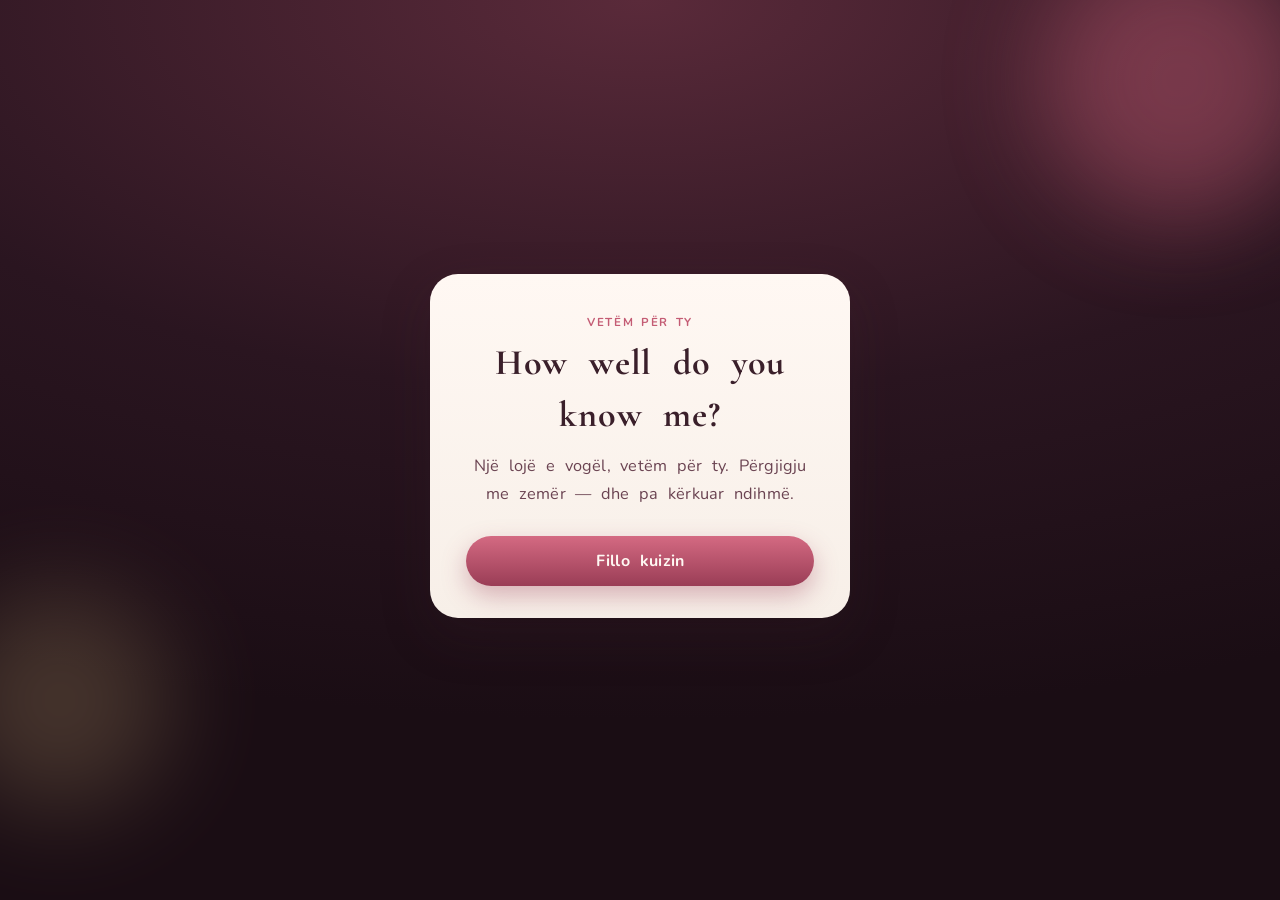
<file: know-me-quiz/index.html>
<!DOCTYPE html>
<html lang="sq">
  <head>
    <meta charset="UTF-8" />
    <meta name="viewport" content="width=device-width, initial-scale=1, viewport-fit=cover" />
    <meta name="theme-color" content="#3a1f2a" />
    <title>How well do you know me?</title>
    <link rel="preconnect" href="https://fonts.googleapis.com" />
    <link rel="preconnect" href="https://fonts.gstatic.com" crossorigin />
    <link
      href="https://fonts.googleapis.com/css2?family=Cormorant+Garamond:ital,wght@0,600;0,700;1,600;1,700&family=Nunito:wght@400;600;700&display=swap"
      rel="stylesheet"
    />
    <link rel="stylesheet" href="styles.css" />
  </head>
  <body>
    <div class="sky" aria-hidden="true">
      <div class="glow glow-a"></div>
      <div class="glow glow-b"></div>
      <div class="hearts" id="hearts"></div>
    </div>

    <main class="shell">
      <section class="card" id="screen-start">
        <p class="kicker words" id="kicker">për ty</p>
        <h1 class="words" id="title">How well do you know me?</h1>
        <p class="lede words" id="intro"></p>
        <button type="button" class="btn primary words" id="btn-start">Fillo kuizin</button>
      </section>

      <section class="card hidden" id="screen-quiz" aria-live="polite">
        <div class="quiz-top">
          <p class="progress-text words" id="progress-text"></p>
          <div class="dots" id="dots"></div>
        </div>
        <h2 class="question words left" id="question"></h2>
        <div class="choices" id="choices"></div>
      </section>

      <section class="card hidden" id="screen-end">
        <p class="kicker score words" id="end-score"></p>
        <h2 class="end-heading words" id="end-heading"></h2>
        <p class="lede words" id="end-body"></p>
        <div class="score-hearts" id="score-hearts" aria-hidden="true"></div>
        <button type="button" class="btn primary words" id="btn-retry">Provo sërish</button>
        <p class="footer-note words" id="footer-note"></p>
      </section>
    </main>

    <script src="config.js"></script>
    <script src="app.js"></script>
  </body>
</html>
</file>
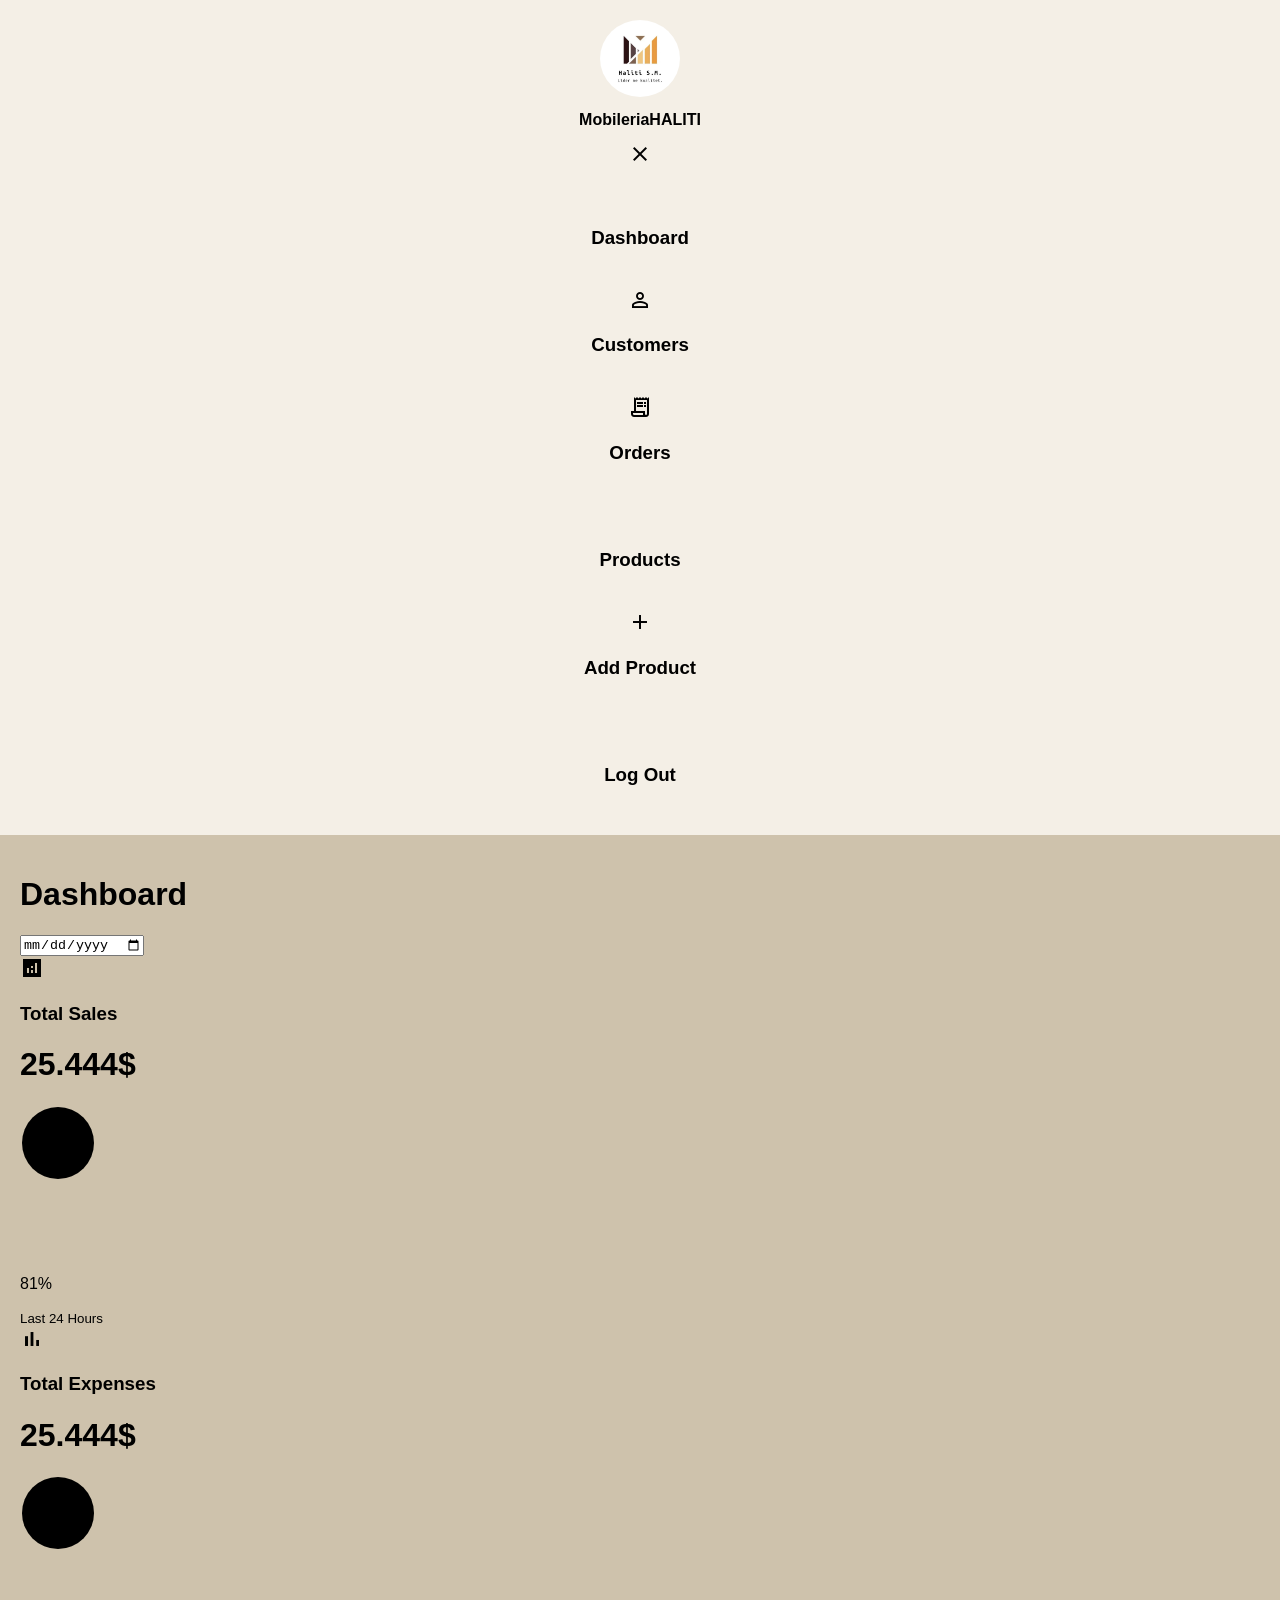
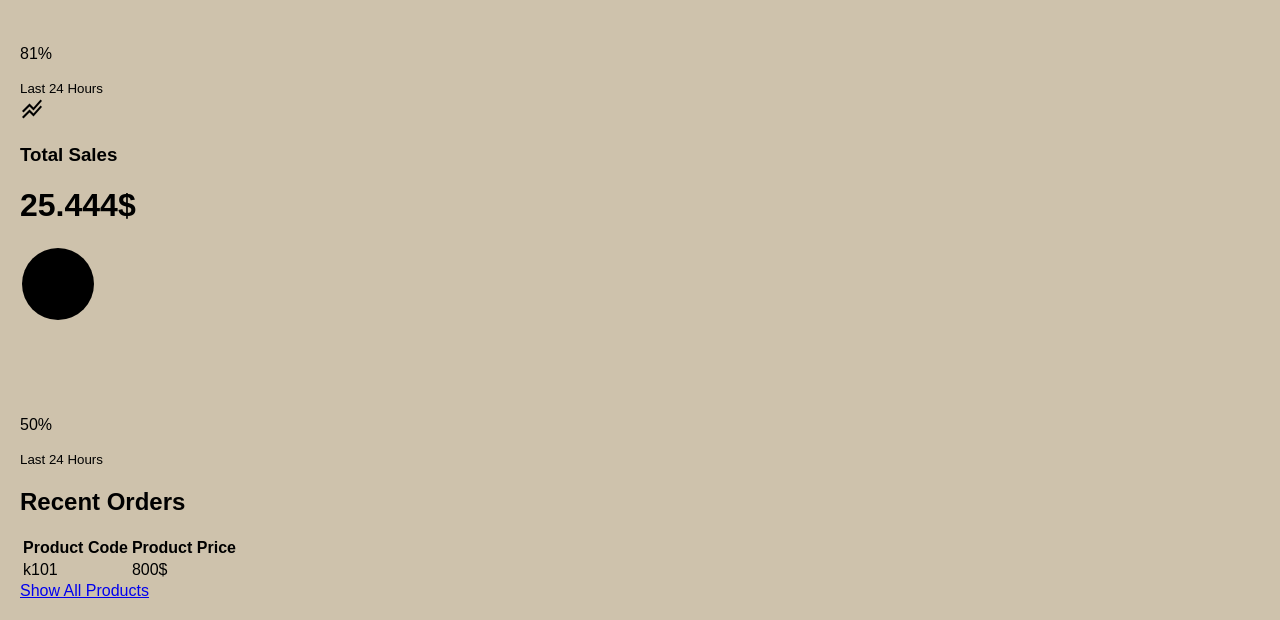
<file: dashboard.html>
<!DOCTYPE html>
<html lang="en">
<head>
    <meta charset="UTF-8">
    <meta http-equiv="X-UA-Compatible" content="IE-Edge">
    <meta name="viewport" content="width=device-width, initial-scale=1.0">
    <title>Dashboard</title>

    <link rel="stylesheet" href="https://fonts.googleapis.com/icon?family=Material+Icons+Sharp">
    <link rel="stylesheet" href="./style.css">
</head>
<body>
    <div class="container">
        <aside>
         <div class="top">
            <div class="logo">
                <img src="Logo.jpeg">
                <h2>Mobileria<span class="emri">HALITI</span></h2>
                </div>
                <div class="close" id="class-btn">
                    <span class="material-icons-sharp">
                        close</span>
                    </div>
                 </div>

                 <div class="sidebar">
                    <a href="#">
                        <span class="material-icons-sharp">
                             grid_view </span>
                             <h3>Dashboard</h3>
                    </a>
                    <a href="#">
                        <span class="material-icons-sharp">
                             person_outline </span>
                             <h3>Customers</h3>
                             </a>
                    <a href="#">
                        <span class="material-icons-sharp">
                             receipt_long </span>
                             <h3>Orders</h3>
                    </a>
                    <!-- <a href="#">
                        <span class="material-icons-sharp">
                             insights </span>
                             <h3>Analytics</h3>
                    </a> -->
                    <!-- <a href="#">
                        <span class="material-icons-sharp">
                             mail_outline </span>
                             <h3>Messages</h3>
                            
                    </a> -->
                    <a href="#">
                        <span class="material-icons-sharp">
                             inventory </span>
                             <h3>Products</h3>
                    </a>
                    <!-- <a href="#">
                        <span class="material-icons-sharp">
                             report</span>
                             <h3>Reports</h3>
                    </a> -->
                    <!-- <a href="#">
                        <span class="material-icons-sharp">
                             settings</span>
                             <h3>Settings</h3>
                    </a> -->
                    <a href="#">
                        <span class="material-icons-sharp">
                             add</span>
                             <h3>Add Product</h3>
                    </a>
                    <a href="#">
                        <span class="material-icons-sharp">
                             logout</span>
                             <h3>Log Out</h3>
                    </a>

                 </div>
                 </aside>

                 <main>
                    <h1>Dashboard</h1>
                    <div class="date">
                        <input type="date">
                    </div>
                    <div class="insights">
                        <div class="sales">
                            <span class="material-icons-sharp">
                                analytics </span>
                                <div class="middle">
                                    <div class="left">
                                        <h3>Total Sales</h3>
                                        <h1>25.444$</h1>
                                    </div>
                                    <div class="progress">
                                        <svg>
                                            <circle cx='38' cy='38' r='36'> </circle>
                                        </svg>
                                        <div class="number">
                                            <p>81%</p>
                                        </div>
                                    </div>
                                </div>
                                <small class="text-muted">Last 24 Hours</small>
                                <!-- sales -->
                        </div>
                        <div class="expenses">
                            <span class="material-icons-sharp">
                                bar_chart </span>
                                <div class="middle">
                                    <div class="left">
                                        <h3>Total Expenses</h3>
                                        <h1>25.444$</h1>
                                    </div>
                                    <div class="progress">
                                        <svg>
                                            <circle cx='38' cy='38' r='36'> </circle>
                                        </svg>
                                        <div class="number">
                                            <p>81%</p>
                                        </div>
                                    </div>
                                </div>
                                <small class="text-muted">Last 24 Hours</small>
                        </div>
                        <!-- expenses -->
                        <div class="income">
                            <span class="material-icons-sharp">
                                stacked_line_chart </span>
                                <div class="middle">
                                    <div class="left">
                                        <h3>Total Sales</h3>
                                        <h1>25.444$</h1>
                                    </div>
                                    <div class="progress">
                                        <svg>
                                            <circle cx='38' cy='38' r='36'> </circle>
                                        </svg>
                                        <div class="number">
                                            <p>50%</p>
                                        </div>
                                    </div>
                                </div>
                                <small class="text-muted">Last 24 Hours</small>
                        </div>


                    </div>

                <div class="recent-order">
                    <h2>Recent Orders</h2>
                    <table>
                        <thead>
                            <tr>
                                <th>Product Code</th>
                                <th>Product Price</th> 
                            </tr>
                        </thead>
                        <tbody>
                            <tr>
                                <td> k101</td>
                                <td>800$</td>
                            </tr>
                        </tbody>
                    </table>
                    <a href="produktet.php">Show All Products</a>
                </div>
                 </main>

                 
                 
    </div>
    
    
</body>
</html>
</file>
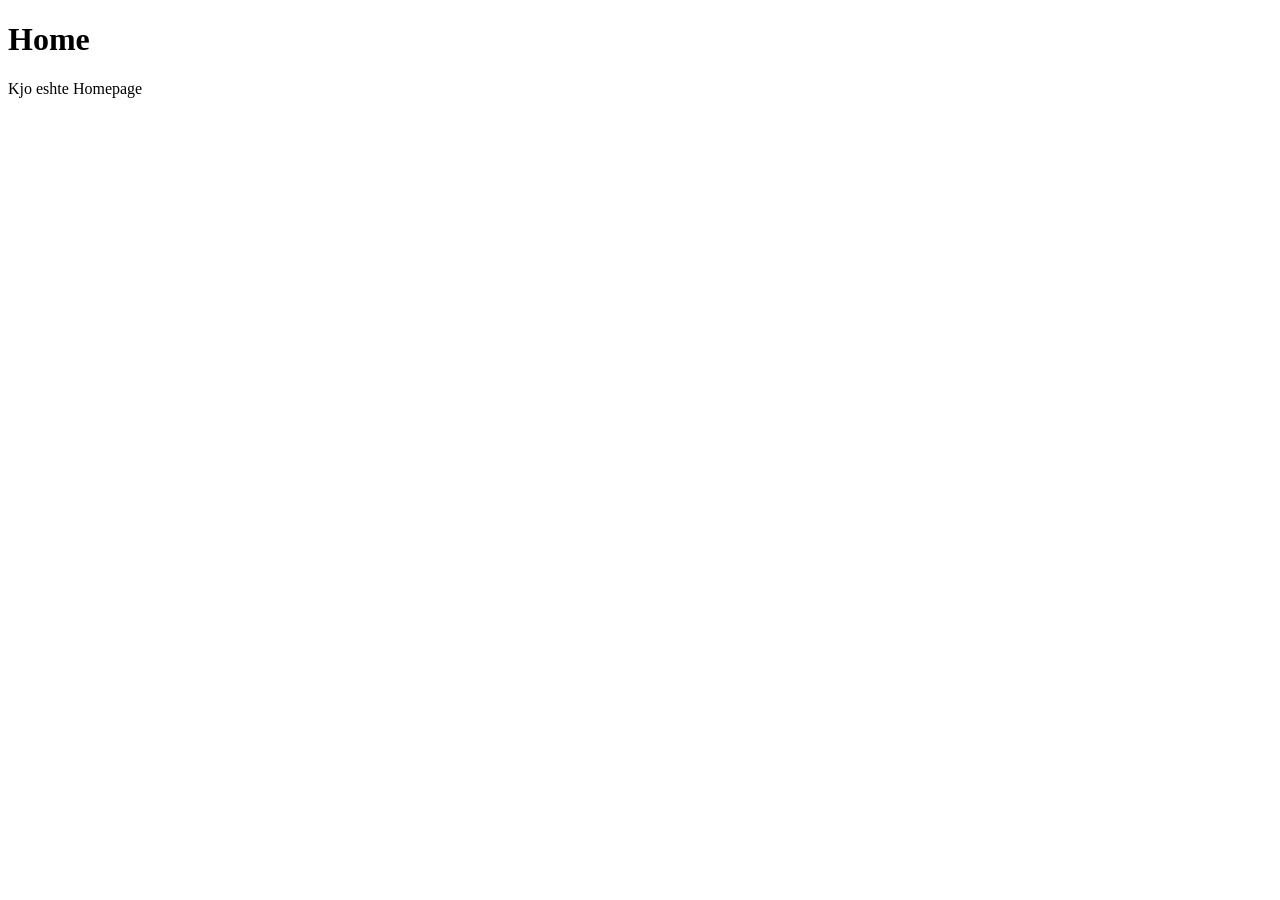
<file: homepage.html>
<!DOCTYPE html>
<html lang="en">
<head>
    <meta charset="UTF-8">
    <meta name="viewport" content="width=device-width, initial-scale=1.0">
    <title>Document</title>
</head>
<body>
    <h1>Home</h1>
    <p>Kjo eshte Homepage</p>
    <a href="main.html"></a>
    <a href="about.html"></a>
    <a href="projekti.html"></a>
    <a href="kontakti.html"></a>
    
</body>
</html>
</file>
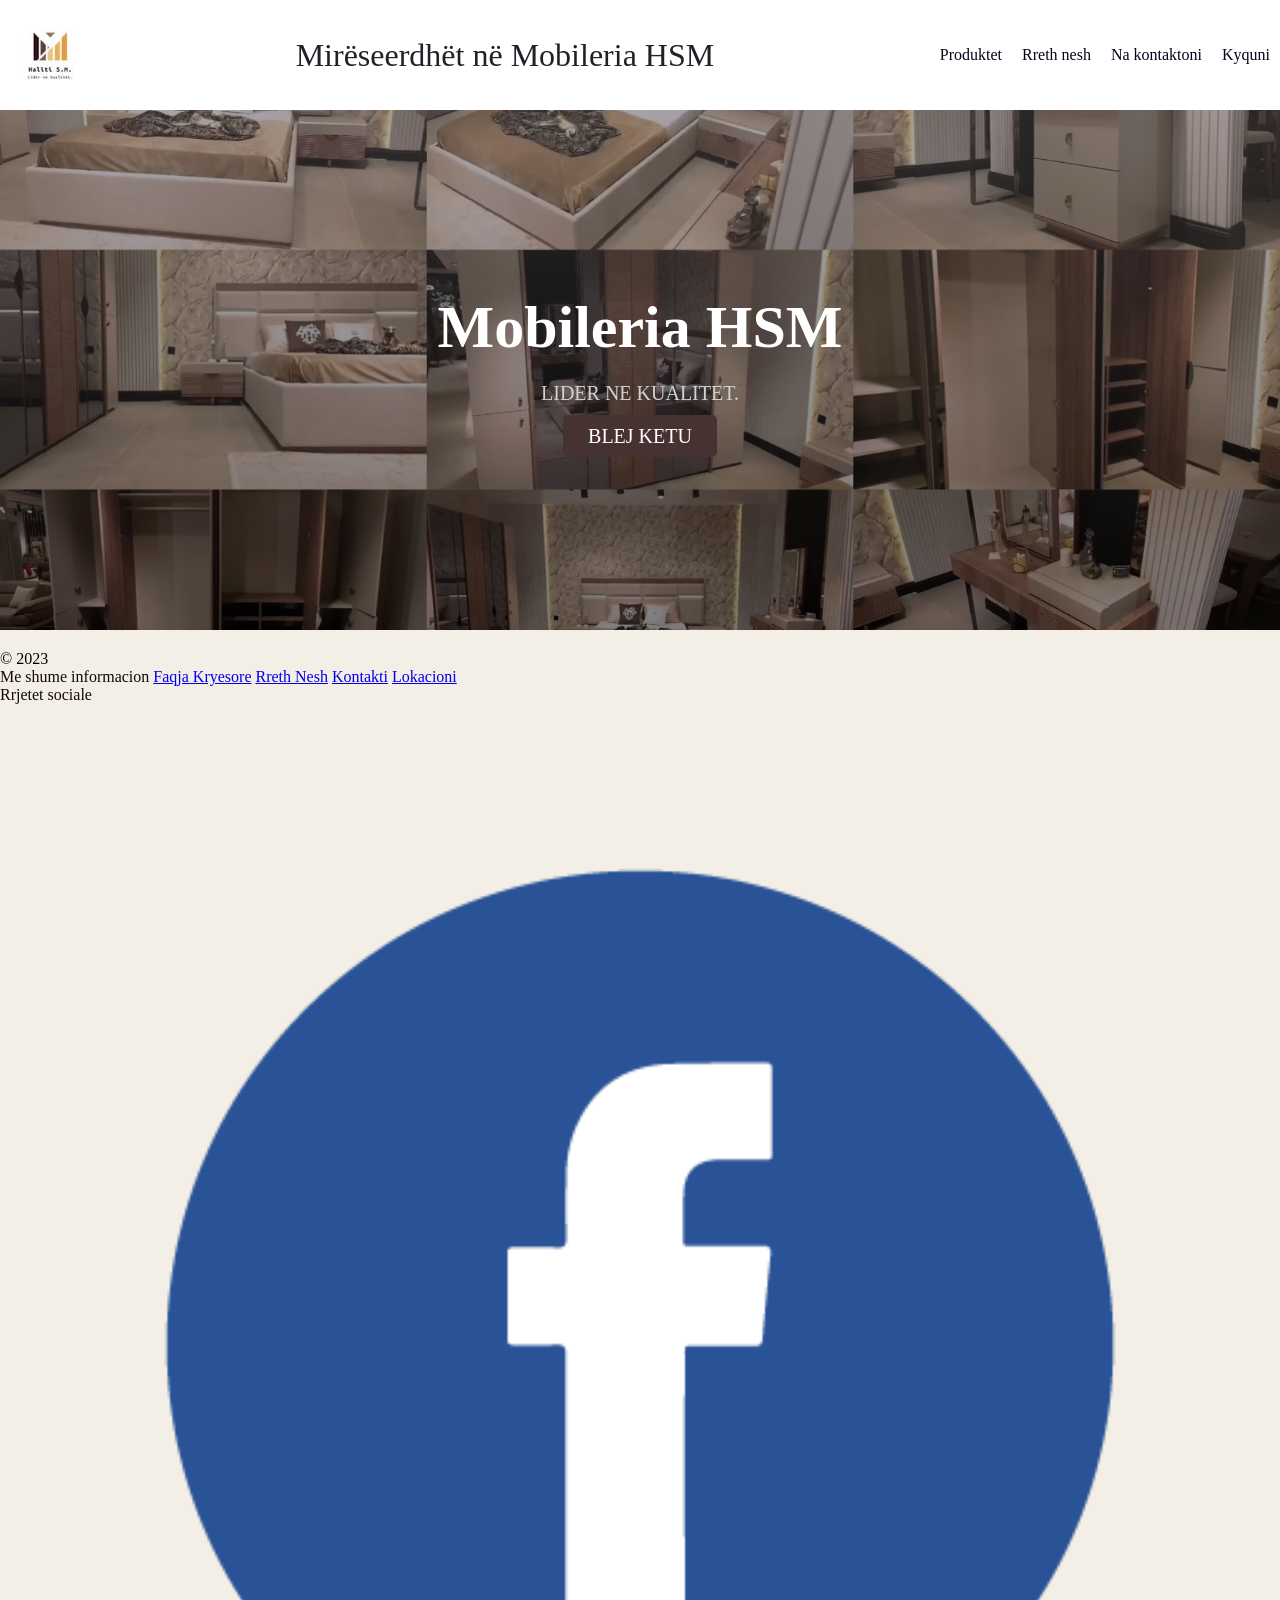
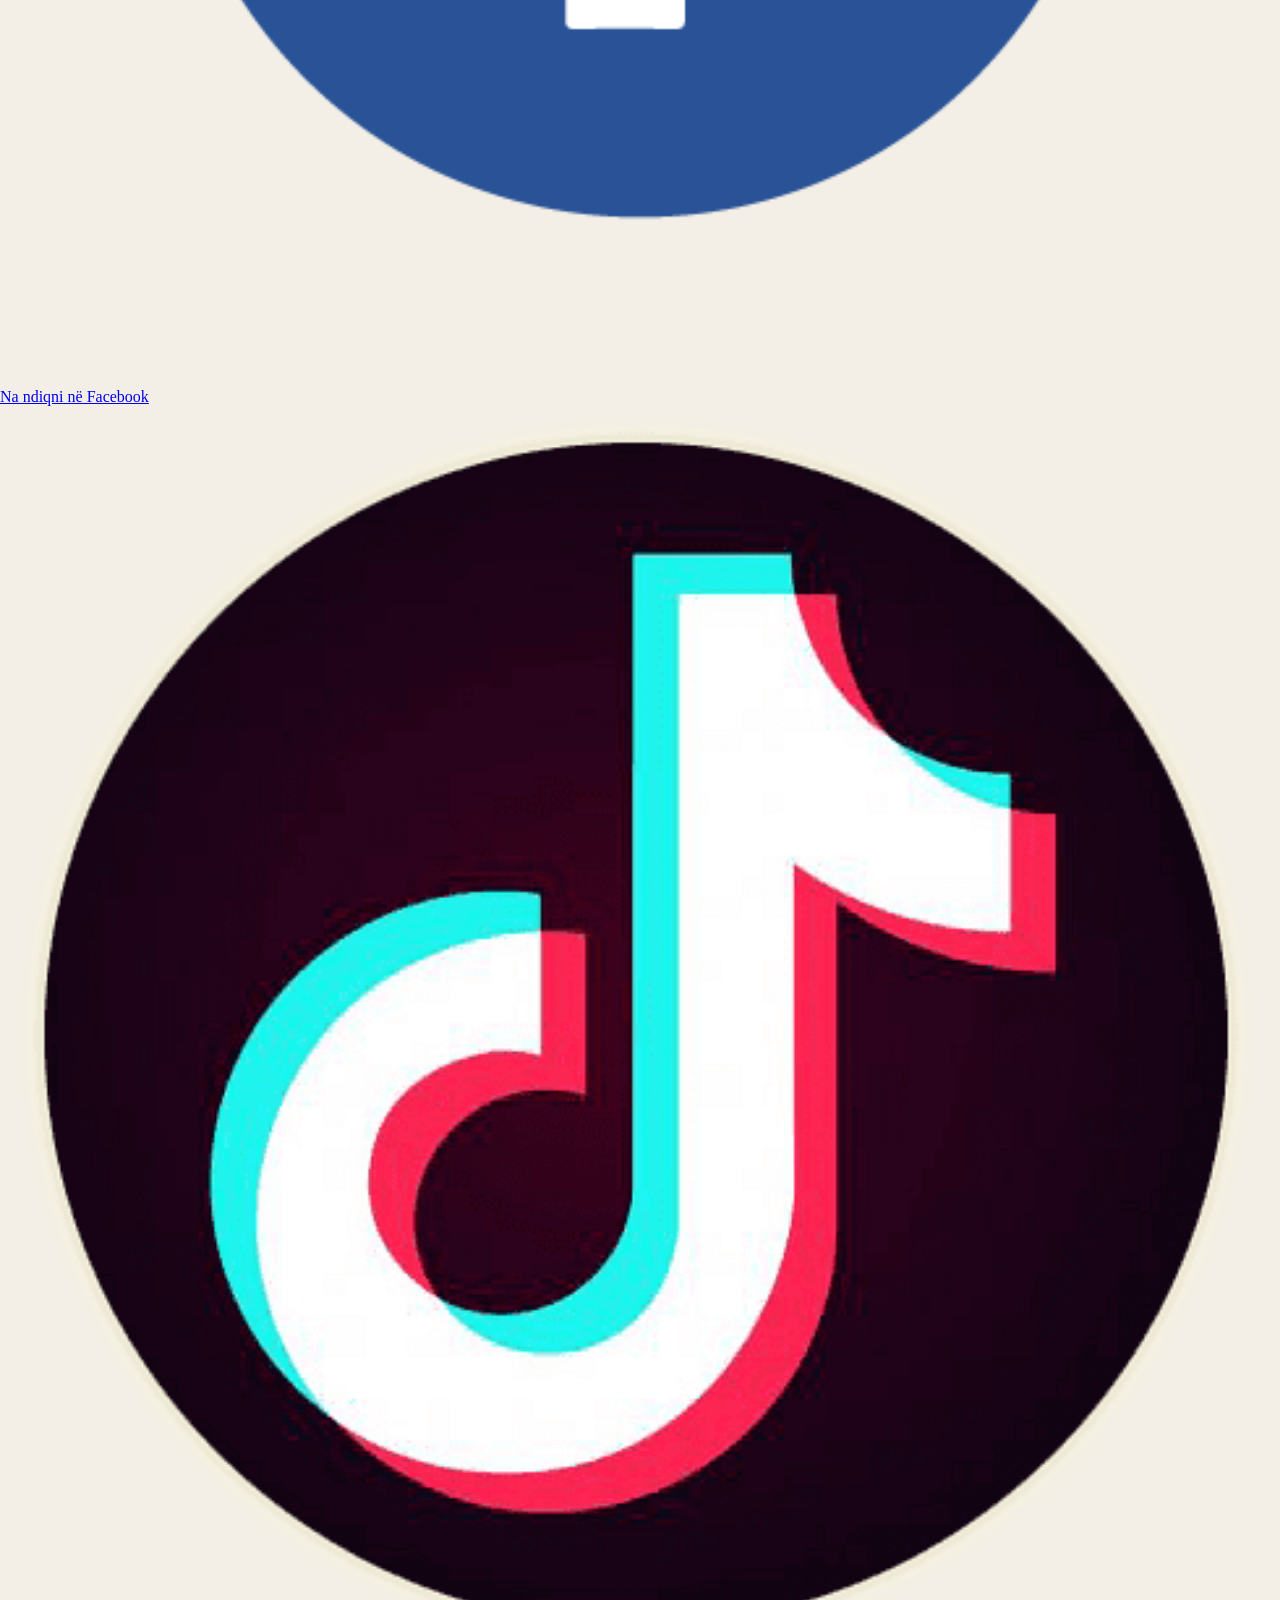
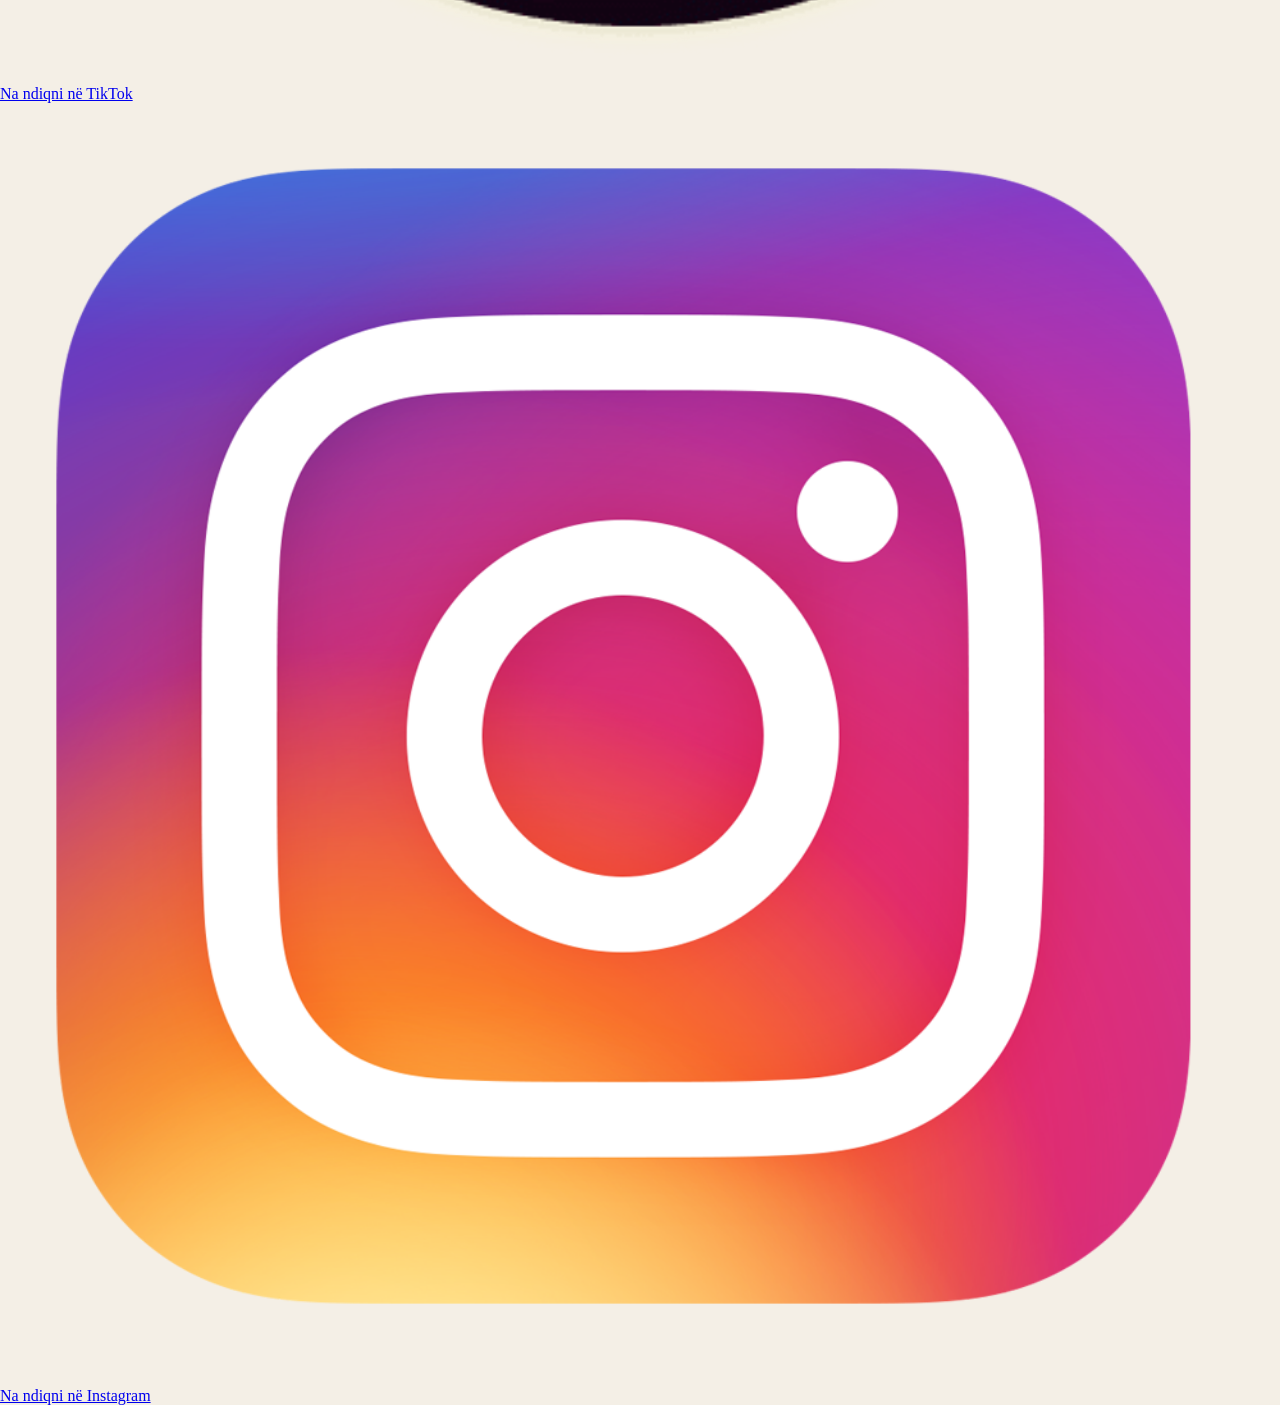
<file: main copy.html>
<!DOCTYPE html>
<html lang="en">
    
<head>
    <title>Mobileria HSM</title>
    <link rel="stylesheet" href="main.css">
    <style>
        body{
            background-color: solid rgb(206, 157, 97);
            margin: 0;
            color: rgb(17, 11, 3);
            font-family: 'Times New Roman', Times, serif;
            min-height: 100vh;
            display: flex;
            flex-direction: column;
          
            flex-wrap: wrap;
    
        }
        header{
            background-color: rgb(255, 255, 255);
            color: rgb(33, 33, 39);
            padding: 10px;
            display: flex;
            justify-content: space-between;
            align-items: center;
            height: 10vh;
            flex-wrap: wrap;
    
            
            
    
            
         } 
         header h1{
            font-family: 'Times New Roman', Times, serif;
            display: flex;
            flex-wrap: wrap;
            margin: 0;
            font-weight: 500;
            text-shadow: 2px 2px 4px rgba(255, 255, 255, 0.5);
            
            
            
        } 
        header nav{
            display: flex;
            flex-wrap: wrap;
        }
     
    
        header nav a{
            color: rgb(5, 5, 27);
            text-decoration: none;
            margin-left: 20px;
            display: flex;
            flex-wrap: wrap;
          
            
           
        }
        header img {
            width: 80px;
            height: 80px;
            margin-right: 20px;
            display: flex;
            flex-wrap: wrap;
          
        }
        footer{
            margin-top: auto;
            
        }
        .main{
            display: flex;
            flex-wrap: wrap;
        }

        .box{
            display: flex;
            flex-wrap: wrap;
            justify-content: space-evenly;
            padding: 20px;
        }
        .box>div{
            width: 30%;
            justify-content: space-evenly;

        }
        img{
            width: 100%;
            height: auto;
        }
        

     
    </style>
</head>
<body>
    <a href="main.html"></a>

    <header>
        <img src="HSM logo.jpg" width="80">
        <h1>Mirëseerdhët në Mobileria HSM</h1>
           <nav>
        
            <a href="main.html"></a>
            <a href="produktet.html">Produktet</a>
            <a href="about.html">Rreth nesh</a>
             <a href="kontakti.html">Na kontaktoni</a>
             <a href="login.html">Kyquni</a>
             


           </nav>
        </div> 
         
    </header>

    <body>
        <div class="mainpage">
            <h1>Mobileria HSM</h1>
            <p>Lider ne kualitet.</p>
            <div><a class="butoni" href="produktet.html">BLEJ KETU<a\></a></div>
          </div>
         </main>    
    </body>

    <body>
        <div class="main"></div>
        <div class="fotomebuton">
        <!-- <img src="Fotomain.jpg" alt=""> -->
        <!-- <a href="C:\Users\HP-650 G1\Desktop\projekti web\Furniture-Website\faqjapershopping.html" class="butoniblej">BLEJ KETU</a> -->
    </div>
</div>


 


<footer class="footeri">
    
    <div class="copy">&copy; 2023</div>
    <div class="linksfooteri">
      <div class="links">
        <span>Me shume informacion</span>
        <a href="main.html">Faqja Kryesore</a>
        <a href="about.html">Rreth Nesh</a>
        <a href="kontakti.html">Kontakti</a>
        <a href="https://www.google.com/maps/place/Shopping+Center/@42.5804138,21.5791574,19.29z/data=!4m6!3m5!1s0x1354e97970c00001:0xe61bd806fd271c52!8m2!3d42.5801333!4d21.579156!16s%2Fg%2F11kj8__xrb?entry=ttu">Lokacioni </a>
      </div>
      <div class="links">
        <span>Rrjetet sociale</span>
        <a class="foto11"   href="https://www.facebook.com/halitismofficial"><img src="Facebook Logo.png" alt=""> Na ndiqni në Facebook</a>
        <a class="foto11" href="https://www.tiktok.com/@mobileriahaliti"><img src="TikTok logo.png" alt=""> Na ndiqni në TikTok</a>
        <a class="foto11" href="https://www.instagram.com/haliti_s.m/?ref=www.localsbarguide.com&hl=da"><img src="Instagram Logo.png" alt=""> Na ndiqni në Instagram</a>
      </div>
    </div>
  </footer>
</html>
</file>
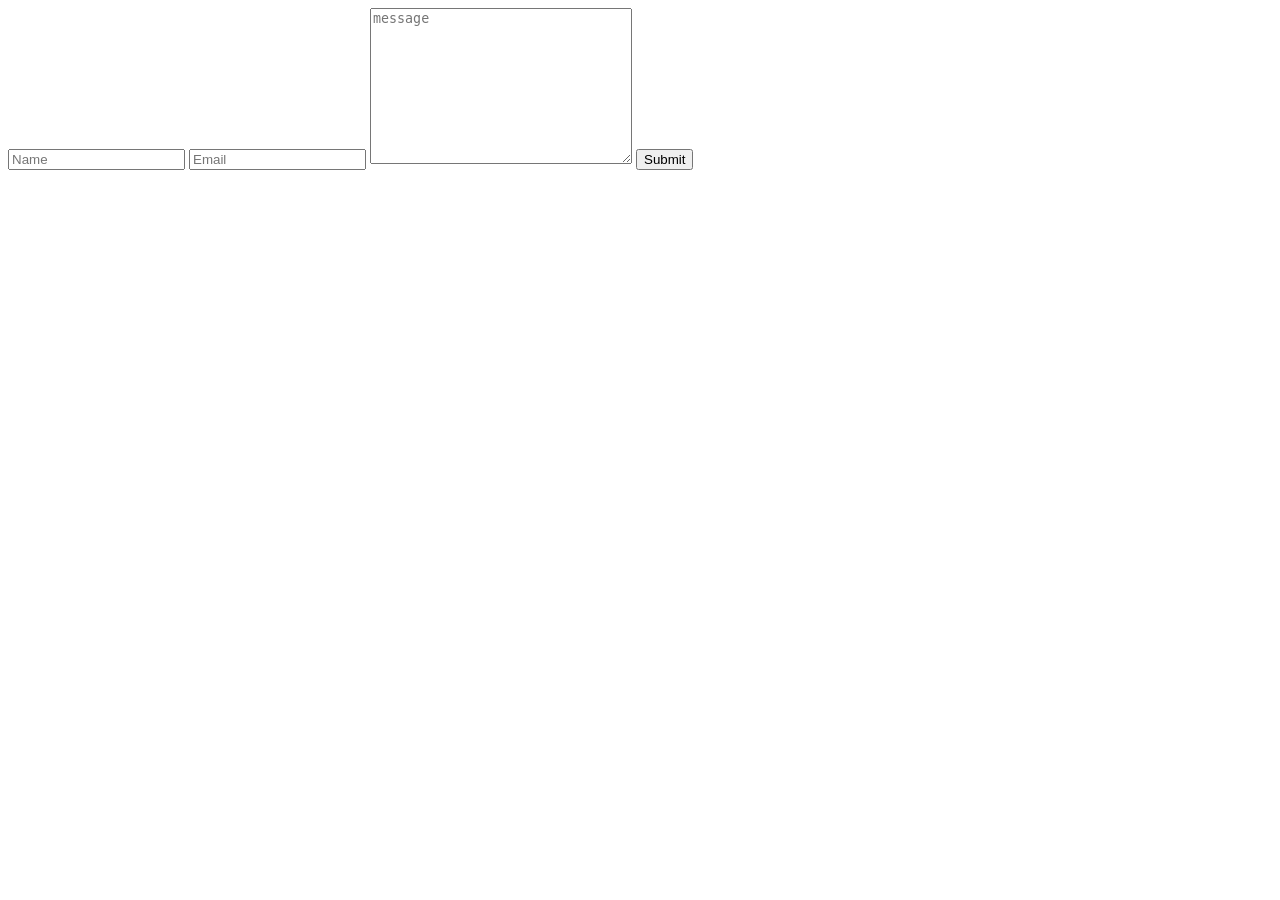
<file: projekti.html>
<!DOCTYPE html>
<html lang="en">
<head>
    <meta charset="UTF-8">
    <meta name="viewport" content="width=device-width, initial-scale=1.0">
    <title>Document</title>
</head>
<link rel="stylesheet" href="C:\Users\HP-650 G1\Desktop\projekti web\Furniture-Website\projekti.css">
<body>
    <form id="contactForm">
      <input type="text" id="name" placeholder="Name">
      <input type="email" id="email" placeholder="Email">
      <textarea type="message" id="message" placeholder="message" cols="30" rows="10"></textarea>
      <button id="butoni"  type="submit">Submit</button>
    </form>

    <script>
   document.getElementById('contactForm').addEventListener('submit',function(event){
    const name=document.getElementById('name').value.trim();
    const email=document.getElementById('email').value.trim();
    const message=document.getElementById('message').value.trim();

   })

   
   if (name ==='' || email === '' || message === '' ){
    alert('Please fill in all fields.');
    event.preventDefault();
   } else if(!isValidEmail(email)){
       alert('Please enter a valid email. ');
       event.preventDefault();
   }
 
   function isValidEmail(email){
    const emailRegex=/[^\s@]+@[^\s@]+\.[^\s@]+/;
    return emailRegex.test(email);
   }



    </script>
    
</body>
</html>
</file>
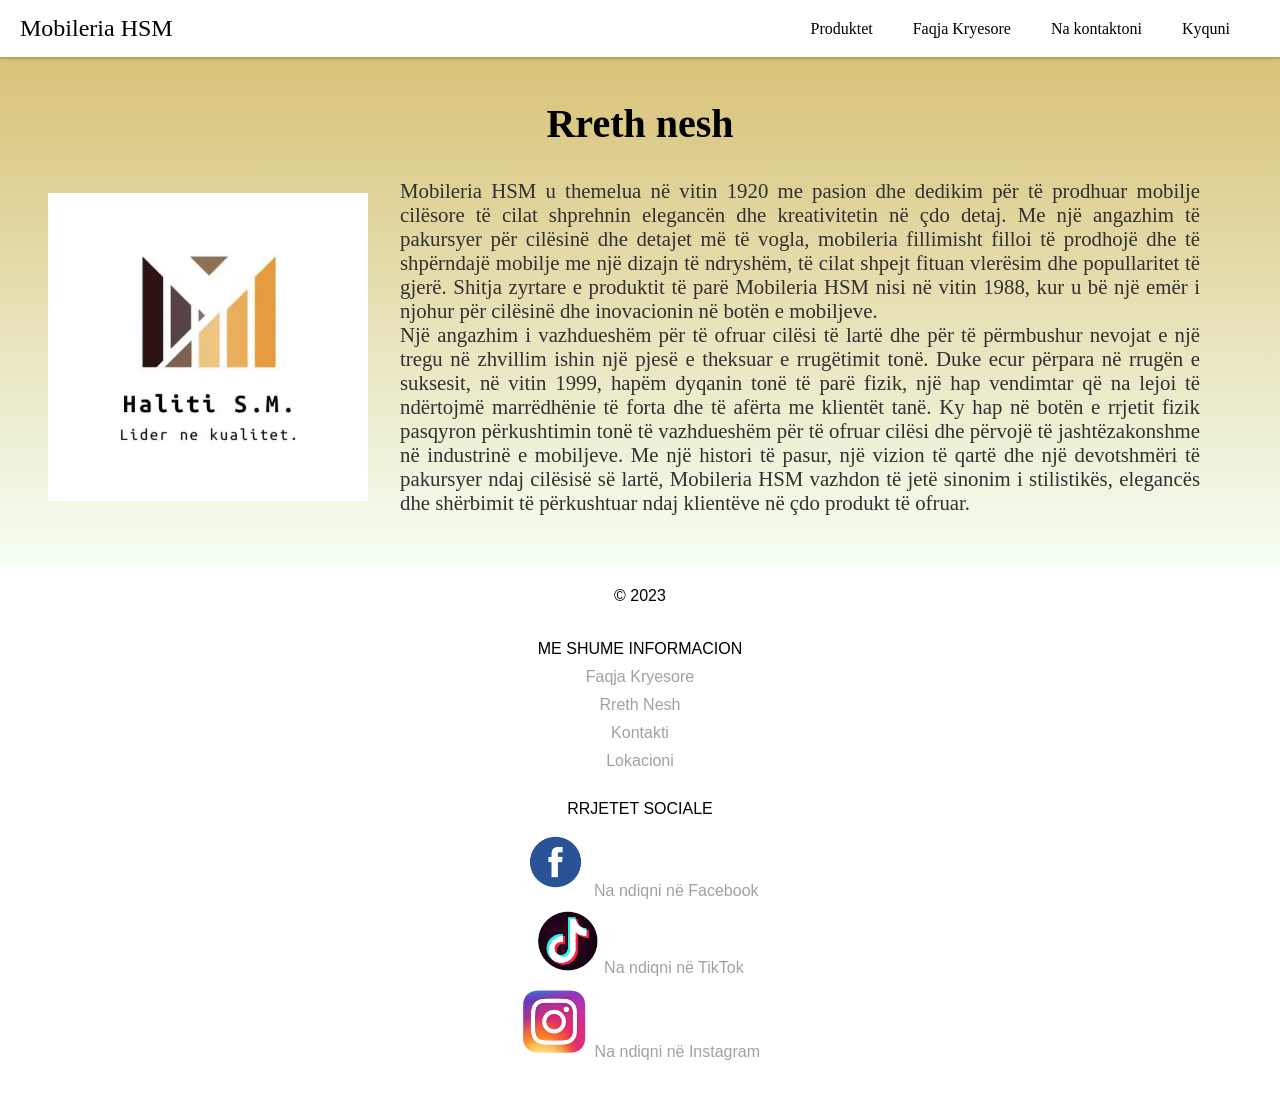
<file: rrethnesh1.html>
<!DOCTYPE html>
<html lang="en">
<head>
    <link rel="stylesheet" href="rrethnesh1.css">
    <meta charset="UTF-8">
    <meta name="viewport" content="width=device-width, initial-scale=1.0">
    <title>Rreth nesh</title>
</head>
<body>
    <header>
		<nav>
			<div class="emri">Mobileria HSM</div>
			<ul class="nav-links">
        <li><a href="produktet.html">Produktet</a></li>
				<li><a href="main.html">Faqja Kryesore</a></li>
				<li><a href="kontakti.html">Na kontaktoni</a></li>
        <li><a href="login.html">Kyquni</a></li>
			</ul>
		</nav>
	</header>

	<section class="about">
		<h1>Rreth nesh</h1>
		
		<div class="about-info">
			<div class="about-img">
				<img src="Logo.jpeg" alt="Geeksforgeeks">
			</div>
			<div>
	<p>

Mobileria HSM u themelua në vitin 1920 me pasion dhe dedikim për të prodhuar mobilje cilësore të cilat shprehnin elegancën dhe kreativitetin në çdo detaj. Me një angazhim të pakursyer për cilësinë dhe detajet më të vogla, mobileria fillimisht filloi të prodhojë dhe të shpërndajë mobilje me një dizajn të ndryshëm, të cilat shpejt fituan vlerësim dhe popullaritet të gjerë. Shitja zyrtare e produktit të parë Mobileria HSM nisi në vitin 1988, kur u bë një emër i njohur për cilësinë dhe inovacionin në botën e mobiljeve.

</p>
<p>Një angazhim i vazhdueshëm për të ofruar cilësi të lartë dhe për të përmbushur nevojat e një tregu në zhvillim ishin një pjesë e theksuar e rrugëtimit tonë. Duke ecur përpara në rrugën e suksesit, në vitin 1999, hapëm dyqanin tonë të parë fizik, një hap vendimtar që na lejoi të ndërtojmë marrëdhënie të forta dhe të afërta me klientët tanë. Ky hap në botën e rrjetit fizik pasqyron përkushtimin tonë të vazhdueshëm për të ofruar cilësi dhe përvojë të jashtëzakonshme në industrinë e mobiljeve. Me një histori të pasur, një vizion të qartë dhe një devotshmëri të pakursyer ndaj cilësisë së lartë, Mobileria HSM vazhdon të jetë sinonim i stilistikës, elegancës dhe shërbimit të përkushtuar ndaj klientëve në çdo produkt të ofruar.</p>
				
			</div>
		</div>
	</section>

    
    </body>
    <footer class="footeri">
    
        <div class="copy">&copy; 2023</div>
        <div class="linksfooteri">
          <div class="links">
            <span>Me shume informacion</span>
            <a href="main.html">Faqja Kryesore</a>
            <a href="about.html">Rreth Nesh</a>
            <a href="kontakti.html">Kontakti</a>
            <a href="https://www.google.com/maps/place/Shopping+Center/@42.5804138,21.5791574,19.29z/data=!4m6!3m5!1s0x1354e97970c00001:0xe61bd806fd271c52!8m2!3d42.5801333!4d21.579156!16s%2Fg%2F11kj8__xrb?entry=ttu">Lokacioni </a>
          </div>
          <div class="links">
            <span>Rrjetet sociale</span>
            <a class="foto11"   href="https://www.facebook.com/halitismofficial"><img src="Facebook Logo.png" alt="" width="10%" height="5%"> Na ndiqni në Facebook</a>
            <a class="foto11" href="https://www.tiktok.com/@mobileriahaliti"><img src="TikTok logo.png" alt="" width="10%" height="5%"> Na ndiqni në TikTok</a>
            <a class="foto11" href="https://www.instagram.com/haliti_s.m/?ref=www.localsbarguide.com&hl=da"><img src="Instagram Logo.png" alt="" width="6%" height="5%"> Na ndiqni në Instagram</a>
          </div>
        </div>
      </footer>


	



    

</html>
</file>
<file: know-me-quiz/styles.css>
:root {
  --ink: #3a1f2a;
  --ink-soft: #6b4452;
  --blush: #e8b4b8;
  --rose: #c45c74;
  --rose-deep: #9a3d56;
  --cream: #f7efe8;
  --paper: #fff8f3;
  --gold: #c4a574;
  --correct: #3d7a5a;
  --wrong: #b54a5a;
  --shadow: 0 18px 50px rgba(58, 31, 42, 0.22);
  --radius: 28px;
}

*,
*::before,
*::after {
  box-sizing: border-box;
}

html,
body {
  margin: 0;
  min-height: 100%;
  min-height: 100dvh;
}

body {
  font-family: Nunito, "Segoe UI", system-ui, sans-serif;
  color: var(--ink);
  background: #2a1520;
  overflow-x: hidden;
  letter-spacing: 0.01em;
  word-spacing: 0.12em;
  word-break: normal;
  overflow-wrap: break-word;
}

.sky {
  position: fixed;
  inset: 0;
  z-index: 0;
  background:
    radial-gradient(120% 80% at 50% 0%, #5a2a3a 0%, #2a1520 55%, #1a0d14 100%);
}

.glow {
  position: absolute;
  border-radius: 50%;
  filter: blur(50px);
  opacity: 0.45;
  pointer-events: none;
}

.glow-a {
  width: 280px;
  height: 280px;
  background: #c45c74;
  top: -60px;
  right: -40px;
}

.glow-b {
  width: 220px;
  height: 220px;
  background: #c4a574;
  bottom: 10%;
  left: -50px;
  opacity: 0.25;
}

.hearts {
  position: absolute;
  inset: 0;
  overflow: hidden;
  pointer-events: none;
}

.hearts span {
  position: absolute;
  bottom: -12%;
  color: rgba(255, 232, 236, 0.28);
  font-size: 14px;
  animation: rise linear infinite;
}

@keyframes rise {
  0% {
    transform: translateY(0) scale(0.8);
    opacity: 0;
  }
  12% {
    opacity: 1;
  }
  100% {
    transform: translateY(-110vh) scale(1.15);
    opacity: 0;
  }
}

.shell {
  position: relative;
  z-index: 1;
  min-height: 100dvh;
  display: flex;
  align-items: center;
  justify-content: center;
  padding: max(20px, env(safe-area-inset-top)) 18px max(28px, env(safe-area-inset-bottom));
}

.card {
  width: min(420px, 100%);
  background: linear-gradient(180deg, var(--paper) 0%, var(--cream) 100%);
  border-radius: var(--radius);
  box-shadow: var(--shadow);
  padding: 32px 24px 28px;
  text-align: center;
  animation: lift 0.55s ease both;
}

@keyframes lift {
  from {
    opacity: 0;
    transform: translateY(16px) scale(0.98);
  }
  to {
    opacity: 1;
    transform: none;
  }
}

.hidden {
  display: none !important;
}

.words {
  display: flex;
  flex-wrap: wrap;
  align-items: baseline;
  justify-content: center;
  column-gap: 0.55em;
  row-gap: 0.14em;
}

.words.left {
  justify-content: flex-start;
}

.btn.words {
  flex-wrap: nowrap;
}

.kicker {
  margin: 0 0 10px;
  font-size: 0.72rem;
  letter-spacing: 0.14em;
  word-spacing: 0.35em;
  text-transform: uppercase;
  color: var(--rose);
  font-weight: 700;
}

.kicker.score {
  text-transform: none;
  letter-spacing: 0.04em;
  word-spacing: 0.16em;
  font-size: 0.82rem;
}

.words .word {
  display: inline-block;
  padding-inline: 0.02em;
}

h1,
.question,
.end-heading {
  font-family: "Cormorant Garamond", Georgia, "Times New Roman", serif;
  font-weight: 700;
  letter-spacing: 0.02em;
  word-spacing: 0.22em;
  color: var(--ink);
  margin: 0 0 14px;
  font-kerning: normal;
  font-style: normal;
}

h1 {
  font-size: clamp(1.85rem, 7.2vw, 2.25rem);
  line-height: 1.3;
}

.question {
  font-size: 1.35rem;
  line-height: 1.3;
  text-align: left;
  margin: 8px 0 20px;
}

.end-heading {
  font-size: 1.55rem;
  line-height: 1.35;
}

.lede {
  margin: 0 0 28px;
  color: var(--ink-soft);
  font-size: 1.02rem;
  line-height: 1.6;
  letter-spacing: 0.01em;
  word-spacing: 0.14em;
}

.btn {
  appearance: none;
  border: 0;
  cursor: pointer;
  font-family: inherit;
  font-weight: 700;
  font-size: 1rem;
  letter-spacing: 0.02em;
  word-spacing: 0.18em;
  border-radius: 999px;
  padding: 14px 28px;
  min-height: 48px;
  transition: transform 0.15s ease, box-shadow 0.15s ease, background 0.15s ease;
}

.btn.primary {
  background: linear-gradient(180deg, #d46a82 0%, var(--rose-deep) 100%);
  color: #fff8f3;
  box-shadow: 0 10px 24px rgba(154, 61, 86, 0.35);
  width: 100%;
}

.btn.primary:active {
  transform: scale(0.98);
}

.quiz-top {
  margin-bottom: 6px;
}

.progress-text {
  margin: 0 0 10px;
  font-size: 0.8rem;
  color: var(--ink-soft);
  letter-spacing: 0.04em;
}

.dots {
  display: flex;
  gap: 6px;
  justify-content: center;
  flex-wrap: wrap;
}

.dots i {
  width: 8px;
  height: 8px;
  border-radius: 50%;
  background: rgba(58, 31, 42, 0.15);
  display: block;
}

.dots i.done {
  background: var(--rose);
}

.dots i.now {
  background: var(--gold);
  transform: scale(1.25);
}

.choices {
  display: grid;
  gap: 10px;
}

.choice {
  appearance: none;
  border: 1.5px solid rgba(58, 31, 42, 0.1);
  background: #fff;
  color: var(--ink);
  font-family: inherit;
  font-size: 0.98rem;
  font-weight: 600;
  letter-spacing: 0.01em;
  word-spacing: 0.14em;
  text-align: left;
  border-radius: 16px;
  padding: 14px 16px;
  min-height: 52px;
  cursor: pointer;
  transition: border-color 0.15s ease, background 0.15s ease, transform 0.12s ease;
}

.choice:active:not(:disabled) {
  transform: scale(0.99);
}

.choice:disabled {
  cursor: default;
}

.choice.correct {
  border-color: var(--correct);
  background: #e8f4ec;
  color: #24543c;
}

.choice.wrong {
  border-color: var(--wrong);
  background: #fbecee;
  color: #7a3140;
}

.score-hearts {
  font-size: 1.15rem;
  letter-spacing: 0.12em;
  margin: -8px 0 22px;
  color: var(--rose);
}

.footer-note {
  margin: 18px 0 0;
  font-size: 0.78rem;
  color: var(--gold);
  font-family: "Cormorant Garamond", Georgia, serif;
  font-style: italic;
  letter-spacing: 0.03em;
  word-spacing: 0.22em;
}

@media (max-width: 520px) {
  .shell {
    align-items: stretch;
    padding: max(12px, env(safe-area-inset-top)) 12px max(16px, env(safe-area-inset-bottom));
  }

  .card {
    width: 100%;
    min-height: calc(100dvh - 28px);
    display: flex;
    flex-direction: column;
    justify-content: center;
    padding: 28px 20px 24px;
  }
}

@media (min-width: 521px) {
  .card {
    padding: 40px 36px 32px;
  }
}
</file>
<file: style.css>
body {
    margin: 0;
    padding: 0;
    font-family: 'Arial', sans-serif;
    background-color: rgb(206, 194, 172);
}

.container {
    display: flex;
    flex-direction: column; /* Display children in a column */
}

header, aside {
    background-color: rgba(244, 239, 230, 1);
    color: black;
    padding: 20px;
    text-align: center;
}

.logo img {
    width: 80px; /* Adjust the logo size as needed */
    border-radius: 50%; /* Optional: Make the logo circular */
}

.logo h2 {
    margin-top: 10px;
    font-size: 16px;
}

.sidebar a {
    display: block;
    padding: 10px 0;
    color: black;
    text-decoration: none;
    transition: background-color 0.3s;
    
}

.sidebar a:hover {
    background-color: rgba(244, 239, 230, 1);
}

.sidebar a.active {
    background-color: rgba(244, 239, 230, 1);
}

main {
    padding: 20px;
}
.card-container {
    display: flex;
    flex-wrap: wrap;
    justify-content: center;
}

.card {
    background-color: #f0f0f0;
    border: 1px solid #ccc;
    border-radius: 5px;
    padding: 20px;
    margin: 10px;
    width: 300px;
}

.card-title {
    font-size: 24px;
    margin-bottom: 10px;
}

.card-date-time {
    font-size: 16px;
    margin-bottom: 10px;
}

.card-department {
    font-size: 18px;
    margin-bottom: 10px;
}

.card-additional-info {
    font-size: 14px;
}
</file>
<file: main.css>
body {
  margin: 0;
  padding: 0;
  background-color: rgba(244, 239, 230, 1);
  font-family: 'Times New Roman', Times, serif;
}

header {
  color: rgb(71, 50, 50);
  padding: 20px;
  display: flex;
  justify-content: space-between;
  align-items: center;
  box-shadow: 0px 2px 4px rgba(0, 0, 0, 0.1);
}

.logo-header {
  display: flex;
  align-items: center;
}

.logo-header img {
  width: 100px;
  margin-right: 20px;
}

.welcome h1 {
  margin: 0;
  font-size: 24px;
  font-weight: bold;
  text-shadow: 2px 2px 4px rgba(255, 255, 255, 0.5);
}

nav .labels a {
  color: rgb(5, 5, 27);
  text-decoration: none;
  margin-left: 20px;
  font-weight: bold;
  transition: color 0.3s ease;
}

nav .labels a:hover {
  color: rgb(0, 102, 204);
}


.mobile-menu-icon {
  display: none;
  cursor: pointer;
}

.labels.show-menu {
  display: flex;
  flex-direction: column;
  align-items: center;
  text-align: center;
  background-color: rgba(244, 239, 230, 1); 
  position: absolute;
  top: 100%; 
  left: 0;
  width: 100%;
  box-shadow: 0px 2px 4px rgba(0, 0, 0, 0.1);
}

.labels a {
  margin: 10px 0;
  padding: 10px; 
  width: 100%; 
  box-sizing: border-box;
}


@media only screen and (max-width: 768px) {
  header {
      display: flex;
      justify-content: center;
      position: relative;
  }

  .welcome {
      display: none;
  }

  .logo-header {
      width: 100%;
      justify-content: space-between;
      padding-right: 20px;
  }

  .labels {
      display: none;
      flex-direction: column;
      align-items: flex-start;
  }

  nav .labels a {
      margin: 0;
      margin-bottom: 10px;
  }

  .mobile-menu-icon {
      display: block;
  }
}

/* Main */

.main{
  display: flex;
  flex-wrap: wrap;
}

.mainpage {
  justify-content: center;
  flex-wrap: wrap;
  display: flex;
  flex-direction: column;
  justify-content: center;
  align-items: center;
  width: 100%;
  height: 520px;
  background: linear-gradient(to bottom, rgba(80, 77, 77, 0.5) 0%, rgba(0, 0, 0, 0.5) 100%), url("Fotomain.jpeg" );
  background-size: cover;
  background-position: center;
  background-repeat: no-repeat;
}

.mainpage h1 {
  font-family: 'Times New Roman', Times, serif;
  font-size: 60px;
  color: rgb(255, 255, 255);
  margin: 0;
}

.mainpage p {
  font-size: 20px;
  color: #d1d1d1;
  text-transform: uppercase;
  margin: 20px 0;
}

.butoni{
  background-color: rgb(71, 50, 50);
  color: #ffffff;
  padding: 10px 25px;
  border: none;
  border-radius: 5px;
  font-size: 20px;
  text-decoration: none;
}

.about-us {
  display: flex;
  justify-content: center;
  align-items: center;
  padding: 40px 80px;
  background-color: rgba(244,239,230,1);
}

.about-us img {
  width: 500px;
  max-width: 100%;
  height: auto;
  border-radius: 5px;
}

.about-us-text h2 {
  background-color: rgba(244,239,230,1);
  font-size: 30px;
  color: #333333;
  text-transform: uppercase;
  margin: 0;
}

.about-us-text p {
  font-family: 'Times New Roman', Times, serif;
  font-size: 15px;
  color: #585858;
  margin: 10px 0;
}

.slideshow-content {
  display: flex;
  flex-direction: column; 
  align-items: center;
  padding: 40px 80px;
}

[data-component="slideshow"] .slide {
  display: none;
}

[data-component="slideshow"] .slide.active {
  display: block;
}

#slideshow-example {
  display: flex;
  flex-wrap: wrap;
  align-items: center;
}

.slider {
  flex: 1;
  display: flex;
  justify-content: center;
  flex-direction: column;
  align-items: center;
  margin: 0 auto;
  max-width: 80%;
}

.slide img {
  border-radius: 20px;
  margin-left: 20%;
  margin-right: 20%;
  width: 100%; 
  max-width: 50%; 
  justify-content: center;
  align-items: center;
}

@media only screen and (max-width: 768px) {
  .slide img {
      width: 100%;
      display: flex;
      align-items: center;
      justify-content: center;
  }
}/* Footer */
.footer {
  display: flex;
  justify-content: space-between;
  align-items: center;
}

.footer-content {
  display: flex;
  width: 100%;
  margin-top: 20px;
}

.footer-section {
  display: flex;
  flex-direction: column;
  align-items: center;
  margin: 0 20px;
}

.section-title {
  font-size: 18px;
  font-weight: bold;
  color: #000000;
  text-transform: uppercase;
  margin-bottom: 10px;
}

.footer-section a {
  text-decoration: none;
  color: #a1a1a1;
  padding: 5px 10px;
  margin-bottom: 5px;
}

.social-icon {
  display: flex;
  align-items: center;
  color: #a1a1a1;
}

.social-icon i {
  margin-right: 5px;
}

.copy {
  margin-top: 20px;
  font-size: 16px;
  color: #000000;
}



@media only screen and (min-width: 768px) {
  .footer-content {
      justify-content: space-between;
  }

  .footer-section {
      width: 50%;
      text-align: left;
  }

  .footer-section:last-child {
      flex-basis: 50%;
      text-align: center;
  }
}
</file>
<file: rrethnesh1.css>
* {
	margin: 0;
	padding: 0;
	box-sizing: border-box;
}

body {
	font-family: Arial, sans-serif;
}

header {
	background-color: white;
	color: rgb(0, 0, 0);
	padding: 10px 0;
	position: fixed;
	width: 100%;
	z-index: 100;
	box-shadow: 0 2px 2px rgba(0, 0, 0, 0.2);
}

nav {
	display: flex;
	justify-content: space-between;
	align-items: center;
	margin: 5px auto;
	padding: 0 20px;
}

.emri {
    font-family: 'Times New Roman', Times, serif;
	font-size: 1.5rem;

    color: #000000;
}

.nav-links {
    font-family: 'Times New Roman', Times, serif;
	list-style: none;
	display: flex;
}

.nav-links li {
	margin-right: 20px;
}

.nav-links a {
	color: rgb(0, 0, 0);
	padding: 10px;
	
	text-decoration: none;
}


.about {
	background: rgb(224, 251, 222);
	background: linear-gradient(360deg, rgb(245, 255, 245) 0%, rgba(199, 166, 57, 0.76) 100%);
	padding: 100px 0 20px 0;
	text-align: center;
}

.about h1 {
	font-family: 'Times New Roman', Times, serif;
	font-size: 2.5rem;
	margin-bottom: 20px;
}

.about p {
	font-size: 1rem;
	color: #323030;
	max-width: 800px;
	margin: 0 auto;
}

.about-info {
	flex-wrap: wrap;
	font-family: 'Times New Roman', Times, serif;
	margin: 2rem 2rem;
	display: flex;
	align-items: center;
	justify-content: center;
	text-align: left;
}

.about-img {
	width: 20rem;
	height: 20rem;

}

.about-img img {
	width: 100%;
	height: 100%;
	border-radius: 5px;
	object-fit: contain;
}

.about-info p {
	font-size: 1.3rem;
	margin: 0 2rem;
	text-align: justify;
}

.footeri {
    display: flex;
    justify-content: space-between;
    align-items: center;
    background-color: #ffffff;
    padding: 40px 80px;
  }
  .footer .copy {
    color: #000000;
    justify-content: space-evenly;
  }
  .linksfooteri {
    display: flex;
    justify-content: space-evenly;
    align-items: center;
    padding: 40px 0;
  }
  .linksfooteri .links {
    justify-content: space-evenly;
    display: flex;
    flex-direction:row;
    justify-content: space-evenly;
    align-items: center;
    padding: 0 40px;
  }
  .linksfooteri .links span {
    justify-content: space-evenly;
    text-align: center;
    font-size: 20px;
    color: #000000;
    text-transform: uppercase;
    margin: 10px 0;
  }
  .linksfooteri .links a {
    text-decoration: none;
    text-align: center;
    color: #a1a1a1;
    padding: 10px 20px;
  }

  /* .foto11{
    align-items: end;
    width: 5%;
    height: 5%;
  }
   */

   footer{
    margin-top: auto;
   }
   @media (min-width: 481px) and (max-width: 767px) {

    body {
  
      font-size: 16px;
  
    }
  
  
  
    
  
    header {
  
     
  
      padding: 15px;
  
    }
  
   
  
    nav ul {
  
      display: flex;
  
      flex-direction: column;
  
    }
  
   
  
    .products {
  
      display: grid;
  
      grid-template-columns: repeat(2, 1fr);
  
      gap: 15px;
  
    }
  
   
  
    .product img {
  
      max-width: 100%;
  
      height: auto;
  
    }
  
   
  
    .product p {
  
      font-size: 14px;
  
      margin-top: 8px;
  
    }
  
   
  
    h2 {
  
      font-size: 24px;
  
      margin-bottom: 12px;
  
    }
  
   
  
    .footeri {
  
      flex-direction: column;
  
      align-items: center;
  
      padding: 20px;
  
    }
  
    .linksfooteri {
  
      flex-direction: column;
  
      padding: 20px 0;
  
    }
  
    .linksfooteri .links {
  
      flex-direction: column;
  
      align-items: center;
  
      padding: 10px 0;
  
    }
  
    .linksfooteri .links span {
  
      font-size: 16px;
  
      margin: 5px 0;
  
    }
  
    .linksfooteri .links a {
  
      padding: 5px 10px;
  
    }
  
   
  
  }
  
   
  
  @media (max-width: 480px) {
  
    .footeri {
  
      flex-direction: column;
  
      align-items: center;
  
      padding: 20px;
  
    }
  
    .linksfooteri {
  
      flex-direction: column;
  
      padding: 20px 0;
  
    }
  
    .linksfooteri .links {
  
      flex-direction: column;
  
      align-items: center;
  
      padding: 10px 0;
  
    }
  
    .linksfooteri .links span {
  
      font-size: 16px;
  
      margin: 5px 0;
  
    }
  
    .linksfooteri .links a {
  
      padding: 5px 10px;
  
    }
  
  }
  
   
  
  @media (min-width: 768px) and (max-width: 1024px){
  
    .footeri {
  
      flex-direction: column;
  
      align-items: center;
  
      padding: 20px;
  
    }
  
    .linksfooteri {
  
      flex-direction: column;
  
      padding: 20px 0;
  
    }
  
    .linksfooteri .links {
  
      flex-direction: column;
  
      align-items: center;
  
      padding: 10px 0;
  
    }
  
    .linksfooteri .links span {
  
      font-size: 16px;
  
      margin: 5px 0;
  
    }
  
    .linksfooteri .links a {
  
      padding: 5px 10px;
  
    }
  
  }
  
   
  
  @media (min-width: 1025px) and (max-width: 1280px){
  
    .footeri {
  
      flex-direction: column;
  
      align-items: center;
  
      padding: 20px;
  
    }
  
    .linksfooteri {
  
      flex-direction: column;
  
      padding: 20px 0;
  
    }
  
    .linksfooteri .links {
  
      flex-direction: column;
  
      align-items: center;
  
      padding: 10px 0;
  
    }
  
    .linksfooteri .links span {
  
      font-size: 16px;
  
      margin: 5px 0;
  
    }
  
    .linksfooteri .links a {
  
      padding: 5px 10px;
  
    }
  
  }
  
   
  
  @media (min-width: 1281px) {
  
    .footeri {
  
      flex-direction: column;
  
      align-items: center;
  
      padding: 20px;
  
    }
  
    .linksfooteri {
  
      flex-direction: column;
  
      padding: 20px 0;
  
    }
  
    .linksfooteri .links {
  
      flex-direction: column;
  
      align-items: center;
  
      padding: 10px 0;
  
    }
  
    .linksfooteri .links span {
  
      font-size: 16px;
  
      margin: 5px 0;
  
    }
  
    .linksfooteri .links a {
  
      padding: 5px 10px;
  
    }
  
  }
</file>
